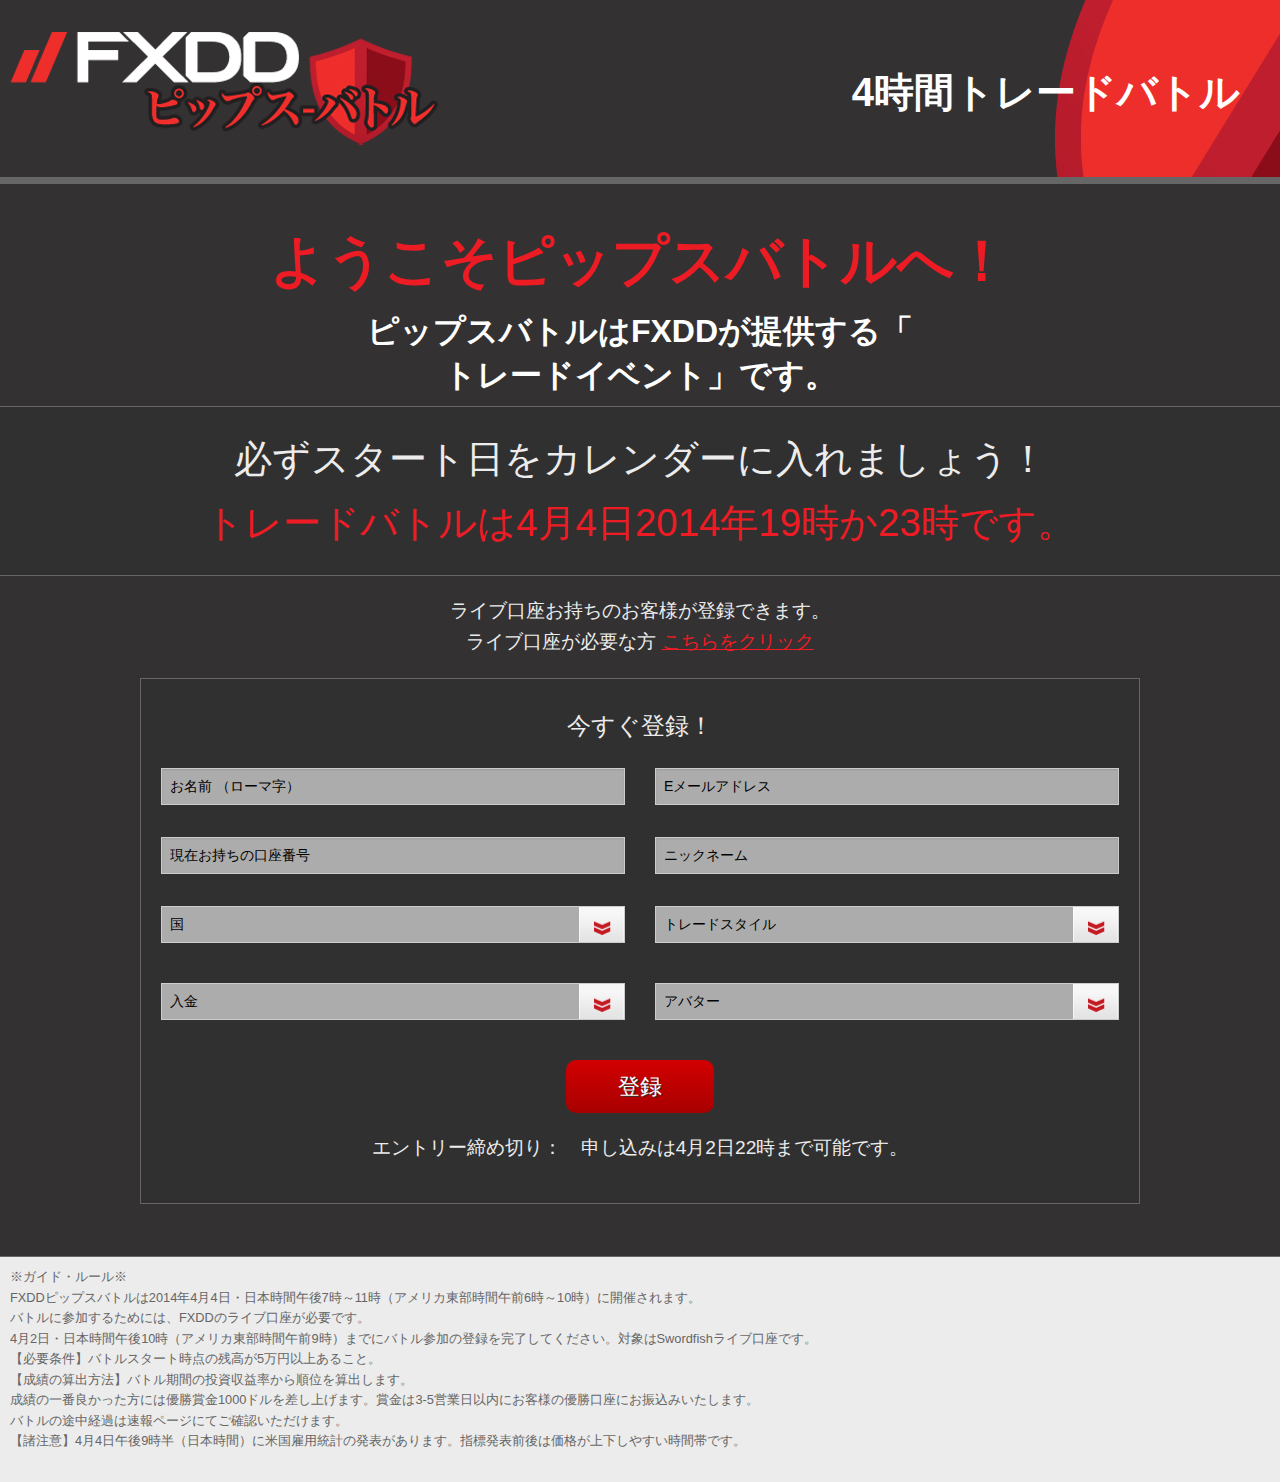
<file: index.html>
<!doctype html>
<html class="no-js" lang="en">
  <head>
    <meta charset="utf-8" />
    <meta name="viewport" content="width=device-width, initial-scale=1.0" />
    <title>FXDD | Pips Battle</title>
    <link rel="stylesheet" href="css/foundation.css" />
    <link href='http://fonts.googleapis.com/css?family=Oswald:300,700,400' rel='stylesheet' type='text/css'>
    <script src="js/vendor/modernizr.js"></script>
  </head>
  <body>
    <!--<div class="fixed" id="topbar-wrap">
    	<nav class="top-bar" data-topbar>
        	<ul class="title-area">
            	<li class="name">
                	<h1><a href="#">FXDD Pips</a></h1>
                </li>
                <li class="toggle-topbar menu-icon"><a href="#">Menu</a></li>
            </ul>
            
            <section class="top-bar-section">
            	<ul class="right">
                	<li class="active"><a href="#">FXDD.com</a></li>
                </ul>
                
                <ul class="left">
                	<li><a href="#">Register</a></li>
                    <li><a href="#">Leaderboard</a></li>
                </ul>
            </section>
        </nav> 
    </div> -->
    
        <h1 class="header">4時間トレードバトル</h1>
    <div class="row">
        <h2 class="text-center" id="headline">ようこそピップスバトルへ！</h2>
		<h3 class="text-center" id="subheadline">ピップスバトルはFXDDが提供する「<br/>
        トレードイベント」です。</h3>
    </div>
    <div class="calendar">
      <div class="panel text-center" id="calendar">
	     <h4>必ずスタート日をカレンダーに入れましょう！ <br />
<span class="red-text">トレードバトルは4月4日2014年19時か23時です。</span></h4>
      </div>
    </div>

    <div class="row text-center">
    	<p>ライブ口座お持ちのお客様が登録できます。<br />ライブ口座が必要な方 <a href="#">こちらをクリック</a></p>
      <div class="large-12 columns panel text-center">
        <h5>今すぐ登録！</h5>
          <form data-abide>
				  <div class="row">
				    <div class="large-6 medium-6 small-12 columns">
                       <div class="name-field">
						<input type="text" name="name" id="name" placeholder="お名前 （ローマ字）" required>
                        <small class="error">Please enter valid nickname</small>
                       </div>
				    </div>
				    <div class="large-6 medium-6 small-12 columns">
                       <div class="email-field">
						<input type="text" name="email" id="email" required placeholder="Eメールアドレス" pattern="email">
                        <small class="error">Please enter valid email</small>
                       </div>
				    </div>
                   </div>
                   
                   <div class="row">
				    <div class="large-6 medium-6 small-12 columns">
						<input type="text" name="account-number" id="account-number" placeholder="現在お持ちの口座番号" pattern="number" required>
                        <small class="error">Numbers only</small>
				    </div>
				    <div class="large-6 medium-6 small-12 columns">
						<input type="text" name="nickname" id="nickname" placeholder="ニックネーム" pattern="alpha_numeric" required>
                        <small class="error">ABC only</small>
				    </div>
                   </div>
                   
                   <div class="row">
				    <div class="large-6 medium-6 small-12 columns">
				      	<select name="country" id="country" required >
							<option selected="selected" disabled value="">国</option>
						</select>
                        <small class="error">Please pick one.</small>
				    </div>
				    <div class="large-6 medium-6 small-12 columns">
				      	<select name="trading-style" id="trading-style" required >
                            <option selected="selected" value="" disabled>トレードスタイル</option>
                            <option value="manual">裁量</option>
                            <option value="ea">自動売買</option>
                            <option value="hybrid">ハイブリッド</option>
						</select>
                        <small class="error">Please pick one.</small>
				    </div>
                   </div>
                   
                   <div class="row">
				    <div class="large-6 medium-6 small-12 columns">
				    	<select name="funds-source" id="funds-source" required >
                            <option selected="selected" disabled value="">入金</option>
                            <option>資金移動</option>
                            <option>新規入金</option>
						</select>
                        <small class="error">Please pick one.</small>
				    </div>
				    <div class="large-6 medium-6 small-12 columns">
				      	<select name="avatar" id="avatar" required >
							<option selected="selected" value="" disabled>アバター</option>
						</select>
                        <small class="error">Please pick one.</small>
				    </div>
                   </div>
                   <div class="row">
                   		<div class="twelve columns text-center">
                   		<input type="submit" class="large radius button" value="登録" />
                        </div>
                   </div>
                   <p>エントリー締め切り：　申し込みは4月2日22時まで可能です。</p>
				</form>
      </div>     
      </div>
    </div>
    <div class="footer">
    	<p>※ガイド・ルール※<br />
FXDDピップスバトルは2014年4月4日・日本時間午後7時～11時（アメリカ東部時間午前6時～10時）に開催されます。<br />
バトルに参加するためには、FXDDのライブ口座が必要です。<br />4月2日・日本時間午後10時（アメリカ東部時間午前9時）までにバトル参加の登録を完了してください。対象はSwordfishライブ口座です。<br />
【必要条件】バトルスタート時点の残高が5万円以上あること。<br />
【成績の算出方法】バトル期間の投資収益率から順位を算出します。<br />
成績の一番良かった方には優勝賞金1000ドルを差し上げます。賞金は3-5営業日以内にお客様の優勝口座にお振込みいたします。<br />
バトルの途中経過は速報ページにてご確認いただけます。<br />
【諸注意】4月4日午後9時半（日本時間）に米国雇用統計の発表があります。指標発表前後は価格が上下しやすい時間帯です。</p>
    </div>
    <script src="js/vendor/jquery.js"></script>
    <script src="js/foundation.min.js"></script>
    <script src="js/foundation/foundation.abide.js"></script>
    <script>
      $(document).foundation();
    </script>
  </body>
</html>
</file>
